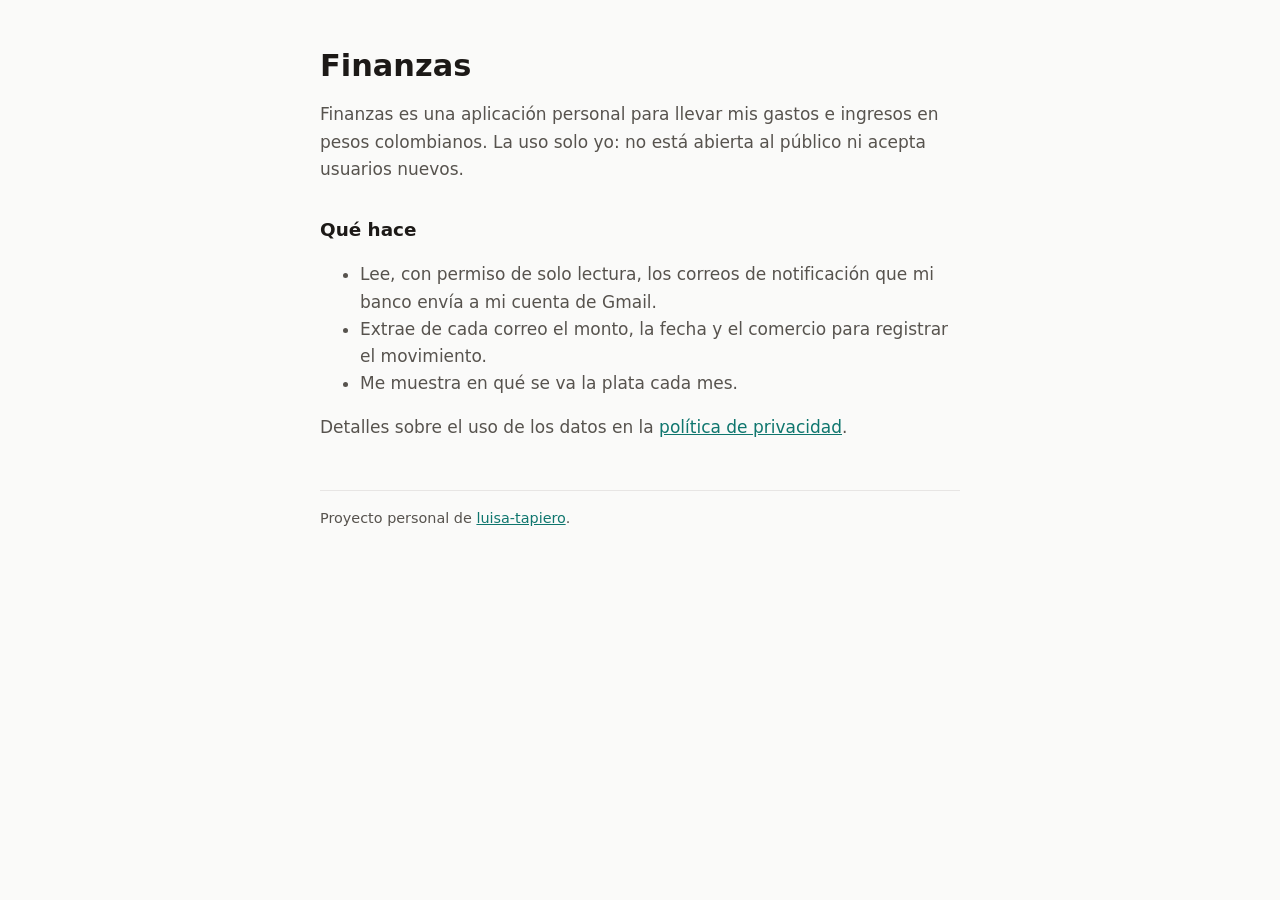
<file: index.html>
<!doctype html>
<html lang="es">
<head>
  <meta charset="utf-8">
  <meta name="viewport" content="width=device-width, initial-scale=1">
  <title>Finanzas</title>
  <meta name="description" content="App personal de finanzas de un solo usuario.">
  <link rel="stylesheet" href="estilo.css">
</head>
<body>
<main>
  <h1>Finanzas</h1>
  <p>Finanzas es una aplicación personal para llevar mis gastos e ingresos en
  pesos colombianos. La uso solo yo: no está abierta al público ni acepta
  usuarios nuevos.</p>

  <h2>Qué hace</h2>
  <ul>
    <li>Lee, con permiso de solo lectura, los correos de notificación que mi
    banco envía a mi cuenta de Gmail.</li>
    <li>Extrae de cada correo el monto, la fecha y el comercio para registrar
    el movimiento.</li>
    <li>Me muestra en qué se va la plata cada mes.</li>
  </ul>

  <p>Detalles sobre el uso de los datos en la
  <a href="privacidad.html">política de privacidad</a>.</p>

  <footer>Proyecto personal de
  <a href="https://github.com/luisa-tapiero">luisa-tapiero</a>.</footer>
</main>
</body>
</html>
</file>
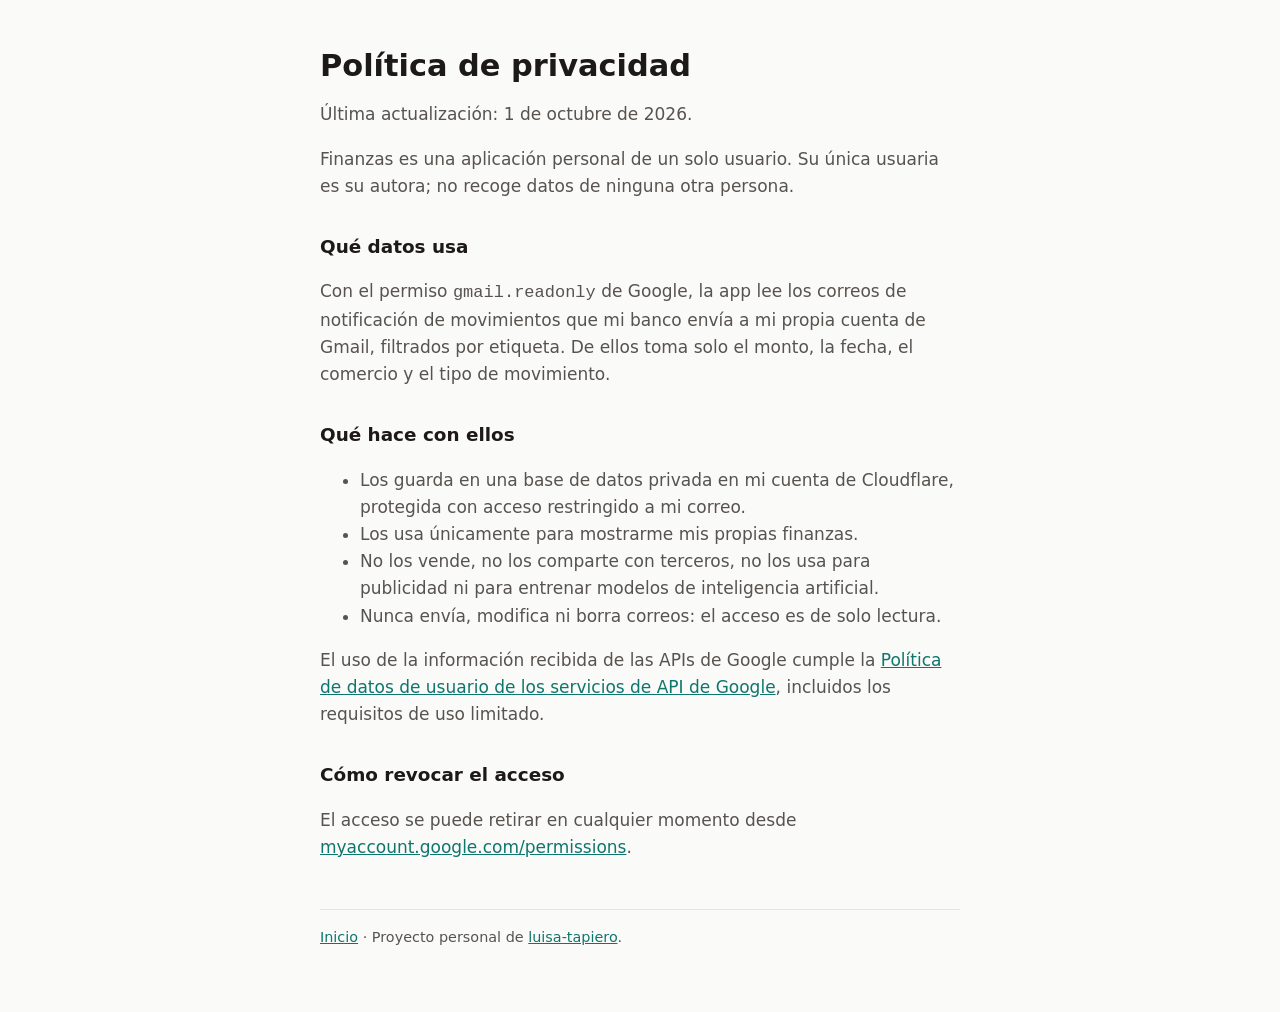
<file: privacidad.html>
<!doctype html>
<html lang="es">
<head>
  <meta charset="utf-8">
  <meta name="viewport" content="width=device-width, initial-scale=1">
  <title>Política de privacidad</title>
  <meta name="description" content="Política de privacidad de Finanzas, app personal de un solo usuario.">
  <link rel="stylesheet" href="estilo.css">
</head>
<body>
<main>
  <h1>Política de privacidad</h1>
  <p>Última actualización: 1 de octubre de 2026.</p>

  <p>Finanzas es una aplicación personal de un solo usuario. Su única usuaria
  es su autora; no recoge datos de ninguna otra persona.</p>

  <h2>Qué datos usa</h2>
  <p>Con el permiso <code>gmail.readonly</code> de Google, la app lee los
  correos de notificación de movimientos que mi banco envía a mi propia cuenta
  de Gmail, filtrados por etiqueta. De ellos toma solo el monto, la fecha, el
  comercio y el tipo de movimiento.</p>

  <h2>Qué hace con ellos</h2>
  <ul>
    <li>Los guarda en una base de datos privada en mi cuenta de Cloudflare,
    protegida con acceso restringido a mi correo.</li>
    <li>Los usa únicamente para mostrarme mis propias finanzas.</li>
    <li>No los vende, no los comparte con terceros, no los usa para publicidad
    ni para entrenar modelos de inteligencia artificial.</li>
    <li>Nunca envía, modifica ni borra correos: el acceso es de solo
    lectura.</li>
  </ul>

  <p>El uso de la información recibida de las APIs de Google cumple la
  <a href="https://developers.google.com/terms/api-services-user-data-policy">Política
  de datos de usuario de los servicios de API de Google</a>, incluidos los
  requisitos de uso limitado.</p>

  <h2>Cómo revocar el acceso</h2>
  <p>El acceso se puede retirar en cualquier momento desde
  <a href="https://myaccount.google.com/permissions">myaccount.google.com/permissions</a>.</p>

  <footer><a href="index.html">Inicio</a> · Proyecto personal de
  <a href="https://github.com/luisa-tapiero">luisa-tapiero</a>.</footer>
</main>
</body>
</html>
</file>
<file: estilo.css>
:root { --fondo: #fafaf9; --texto: #1c1917; --suave: #57534e; --borde: #e7e5e4; --enlace: #0f766e; }
@media (prefers-color-scheme: dark) {
  :root { --fondo: #1c1917; --texto: #f5f5f4; --suave: #a8a29e; --borde: #44403c; --enlace: #5eead4; }
}
* { box-sizing: border-box; }
body { margin: 0; background: var(--fondo); color: var(--texto);
  font: 17px/1.6 system-ui, -apple-system, "Segoe UI", Roboto, sans-serif; }
main { max-width: 42rem; margin: 0 auto; padding: 3rem 1rem 4rem; }
h1 { font-size: 1.9rem; line-height: 1.2; margin: 0 0 .5rem; }
h2 { font-size: 1.15rem; margin: 2rem 0 .5rem; }
p, li { color: var(--suave); }
a { color: var(--enlace); }
footer { margin-top: 3rem; padding-top: 1rem; border-top: 1px solid var(--borde);
  font-size: .9rem; color: var(--suave); }
</file>
